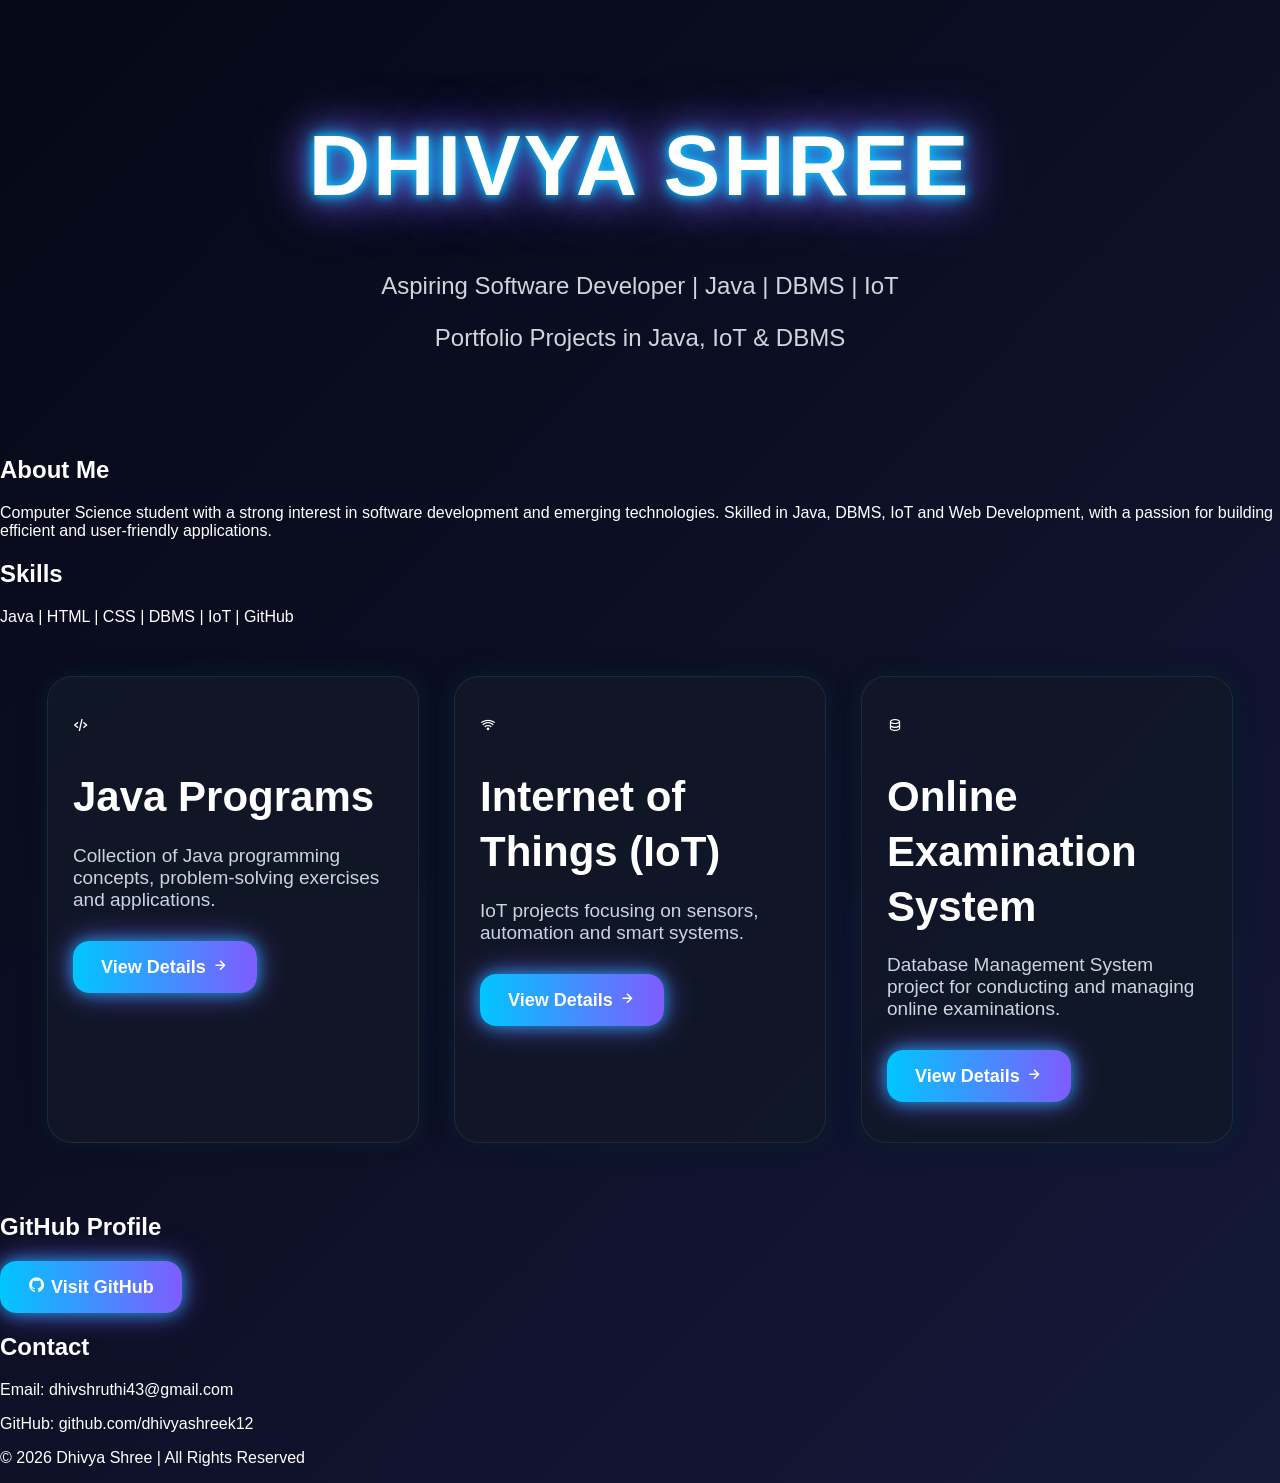
<file: index.html>
<!DOCTYPE html>
<html lang="en">
<head>

<meta charset="UTF-8">
<meta name="viewport" content="width=device-width, initial-scale=1.0">

<title>Dhivya Shree | Developer Portfolio</title>

<link rel="stylesheet" href="style.css">

<link href='https://unpkg.com/boxicons@2.1.4/css/boxicons.min.css' rel='stylesheet'>

</head>

<body>

<header>

    <h1>DHIVYA SHREE</h1>

    <p>Aspiring Software Developer | Java | DBMS | IoT</p>

    <p class="project-count">
        Portfolio Projects in Java, IoT & DBMS
    </p>

</header>

<!-- About Me -->

<section class="about">

    <h2>About Me</h2>

    <p>
        Computer Science student with a strong interest in
        software development and emerging technologies.
        Skilled in Java, DBMS, IoT and Web Development,
        with a passion for building efficient and
        user-friendly applications.
    </p>

</section>

<!-- Skills -->

<section class="skills">

    <h2>Skills</h2>

    <div class="skill-box">
        Java | HTML | CSS | DBMS | IoT | GitHub
    </div>

</section>

<!-- Projects -->

<section class="projects">

    <!-- Java -->

    <div class="card">

        <div class="icon">
            <i class='bx bx-code-alt'></i>
        </div>

        <h2>Java Programs</h2>

        <p>
            Collection of Java programming concepts,
            problem-solving exercises and applications.
        </p>

        <a href="java.html">

            <button>
                View Details
                <i class='bx bx-right-arrow-alt'></i>
            </button>

        </a>

    </div>

    <!-- IoT -->

    <div class="card">

        <div class="icon">
            <i class='bx bx-wifi'></i>
        </div>

        <h2>Internet of Things (IoT)</h2>

        <p>
            IoT projects focusing on sensors,
            automation and smart systems.
        </p>

        <a href="iot.html">

            <button>
                View Details
                <i class='bx bx-right-arrow-alt'></i>
            </button>

        </a>

    </div>

    <!-- DBMS -->

    <div class="card">

        <div class="icon">
            <i class='bx bx-data'></i>
        </div>

        <h2>Online Examination System</h2>

        <p>
            Database Management System project for
            conducting and managing online examinations.
        </p>

        <a href="dbms.html">

            <button>
                View Details
                <i class='bx bx-right-arrow-alt'></i>
            </button>

        </a>

    </div>

</section>

<!-- GitHub -->

<section class="github">

    <h2>GitHub Profile</h2>

    <a href="https://github.com/dhivyashreek12" target="_blank">

        <button class="github-btn">
            <i class='bx bxl-github'></i>
            Visit GitHub
        </button>

    </a>

</section>

<!-- Contact -->

<section class="contact">

    <h2>Contact</h2>

    <p>Email: dhivshruthi43@gmail.com</p>

    <p>GitHub: github.com/dhivyashreek12</p>

</section>

<!-- Footer -->

<footer>

    <p>
        © 2026 Dhivya Shree | All Rights Reserved
    </p>

</footer>

</body>
</html>
</file>
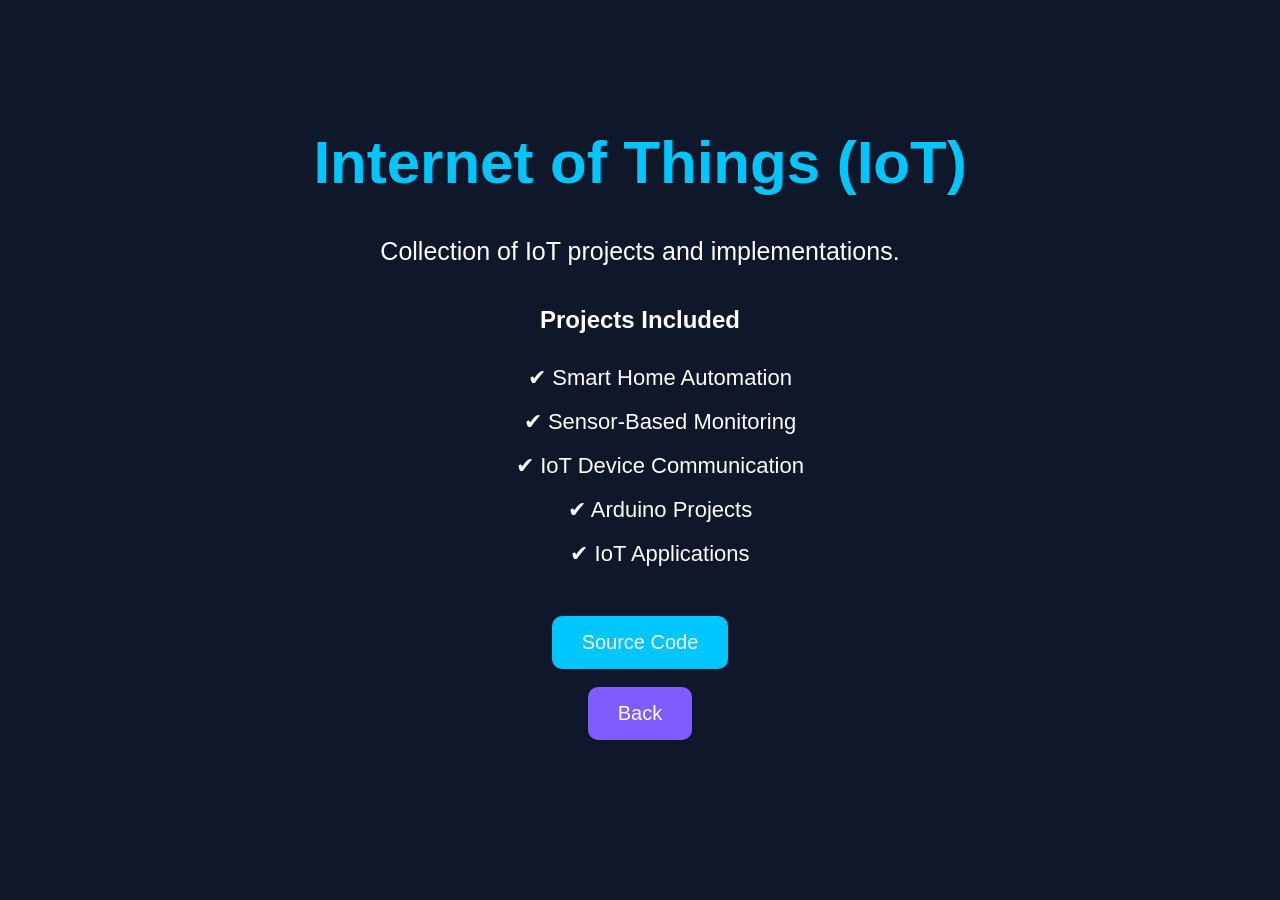
<file: iot.html>
<!DOCTYPE html>
<html>
<head>
<title>IoT Projects</title>
</head>

<body style="background:#0f172a;color:white;font-family:Arial;text-align:center;padding-top:80px;">

<h1 style="font-size:60px;color:#00c6ff;">
Internet of Things (IoT)
</h1>

<p style="font-size:25px;">
Collection of IoT projects and implementations.
</p>

<h2 style="margin-top:40px;">Projects Included</h2>

<ul style="list-style:none;font-size:22px;line-height:2;">
<li>✔ Smart Home Automation</li>
<li>✔ Sensor-Based Monitoring</li>
<li>✔ IoT Device Communication</li>
<li>✔ Arduino Projects</li>
<li>✔ IoT Applications</li>
</ul>

<br>

<a href="https://github.com/dhivyashreek12/Internet-of-Things-IoT-" target="_blank">

<button style="padding:15px 30px;font-size:20px;background:#00c6ff;color:white;border:none;border-radius:10px;cursor:pointer;">

Source Code

</button>

</a>

<br><br>

<a href="index.html">

<button style="padding:15px 30px;font-size:20px;background:#7f5cff;color:white;border:none;border-radius:10px;cursor:pointer;">

Back

</button>

</a>

</body>
</html>
</file>
<file: style.css>
body{
    margin:0;
    font-family:Poppins,sans-serif;

    background:
    linear-gradient(135deg,#050816,#0d1026,#15193a);

    color:white;
}

/* Header */

header{
    text-align:center;
    padding:60px 20px;
}

header h1{

    font-size:85px;

    font-weight:800;

    color:#ffffff;

    letter-spacing:3px;

    text-transform:uppercase;

    text-shadow:
    0 0 10px #00c6ff,
    0 0 20px #00c6ff,
    0 0 40px #7f5cff,
    0 0 60px #7f5cff;

    animation:glow 2s infinite alternate;
}

/* Neon Animation */

@keyframes glow{

    from{

        text-shadow:
        0 0 10px #00c6ff,
        0 0 20px #00c6ff,
        0 0 40px #7f5cff;
    }

    to{

        text-shadow:
        0 0 20px #00c6ff,
        0 0 40px #00c6ff,
        0 0 60px #7f5cff,
        0 0 90px #7f5cff;
    }
}
header p{

    color:#d1d5db;

    font-size:24px;

    margin-top:10px;
}

/* Cards */

.projects{

    display:flex;

    justify-content:center;

    gap:35px;

    flex-wrap:wrap;

    padding:50px 20px;
}

.card{

    width:320px;

    padding:40px 25px;

    border-radius:25px;

    background:rgba(17,24,39,0.9);

    border:1px solid rgba(255,255,255,0.08);

    box-shadow:
    0 0 25px rgba(0,0,0,0.5),
    0 0 20px rgba(0,198,255,0.15);

    transition:0.4s;
}

.card:hover{

    transform:translateY(-12px);

    box-shadow:
    0 0 20px #00c6ff,
    0 0 40px #7f5cff,
    0 0 60px rgba(127,92,255,0.7);
}

.card h2{

    font-size:42px;

    line-height:1.3;

    margin-bottom:20px;
}

.card p{

    color:#cbd5e1;

    font-size:19px;

    margin-bottom:30px;
}

/* Buttons */

button{

    padding:15px 28px;

    border:none;

    border-radius:16px;

    font-size:18px;

    font-weight:600;

    color:white;

    cursor:pointer;

    background:
    linear-gradient(to right,#00c6ff,#7f5cff);

    box-shadow:
    0 0 15px rgba(0,198,255,0.7),
    0 0 30px rgba(127,92,255,0.7);

    transition:0.4s;
}

button:hover{

    transform:scale(1.08);

    box-shadow:
    0 0 20px #00c6ff,
    0 0 45px #7f5cff,
    0 0 70px rgba(127,92,255,0.9);
}
</file>
